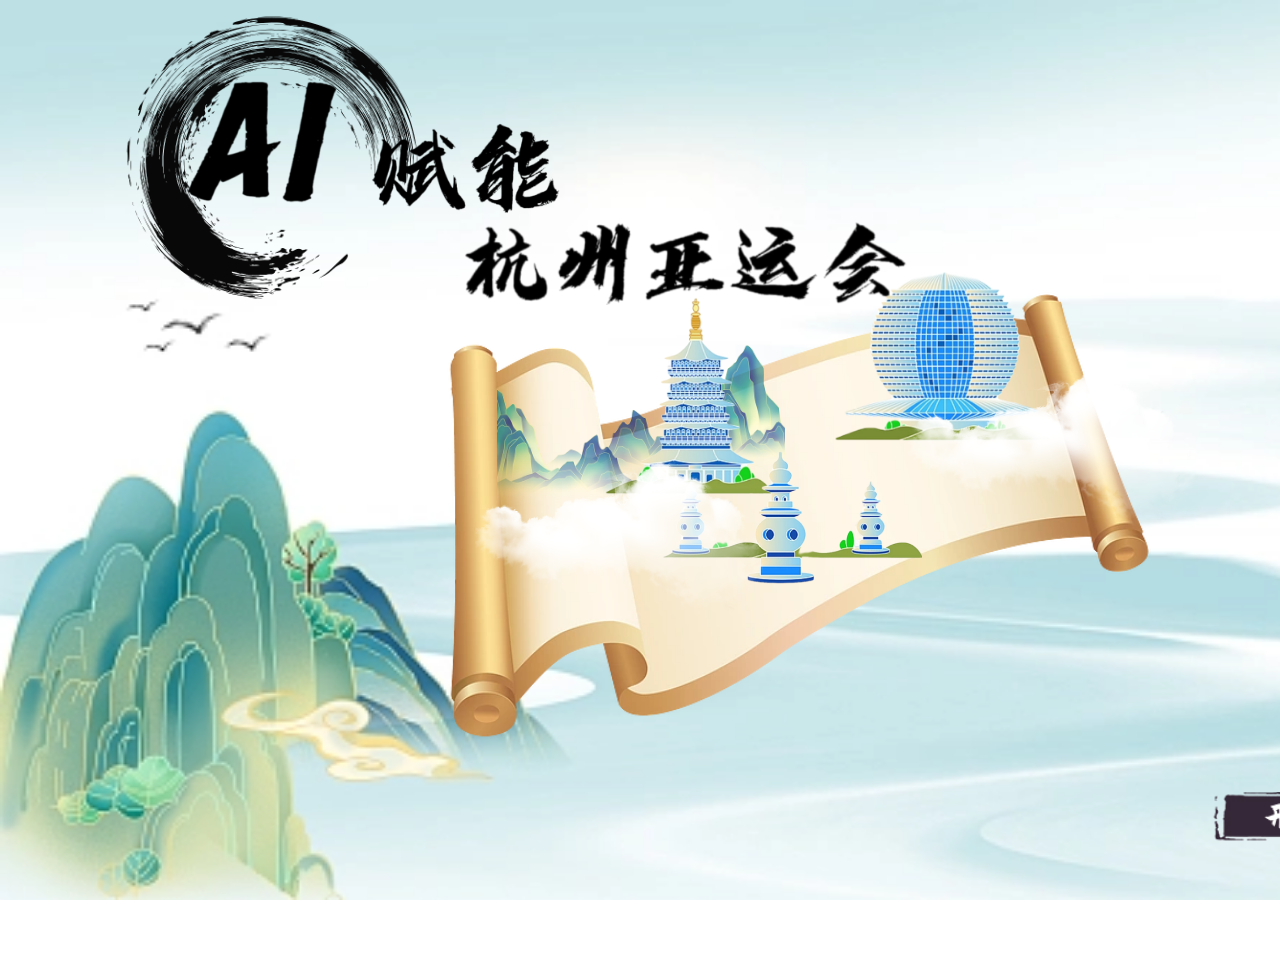
<file: index.html>
<!DOCTYPE html>
<html lang="en">
<head>
    <meta charset="UTF-8">
    <meta name="viewport" content="width=, initial-scale=1.0">
    <title>AI赋能杭州亚运会</title>
</head>
<link rel="stylesheet" href="./css/main.css">
<link rel="stylesheet" href="./css/first_page.css">
<body>
    <div class="back"></div>
    <div class="juanzhou"></div>
    <div id="shan"></div>
    <div id="lei"></div>
    <div id="san"></div>
    <div id="qiu"></div>
    <div id="yun1"></div>
    <div id="yun2"></div>
    <div id="mo"></div>
    <div id="word"></div>
    <a href="./jieshao_cong1.html"><div id="kaishi"></div></a>
        <p id="xiazai"> </p>

</body>
<script>
</script>
</html>
</file>
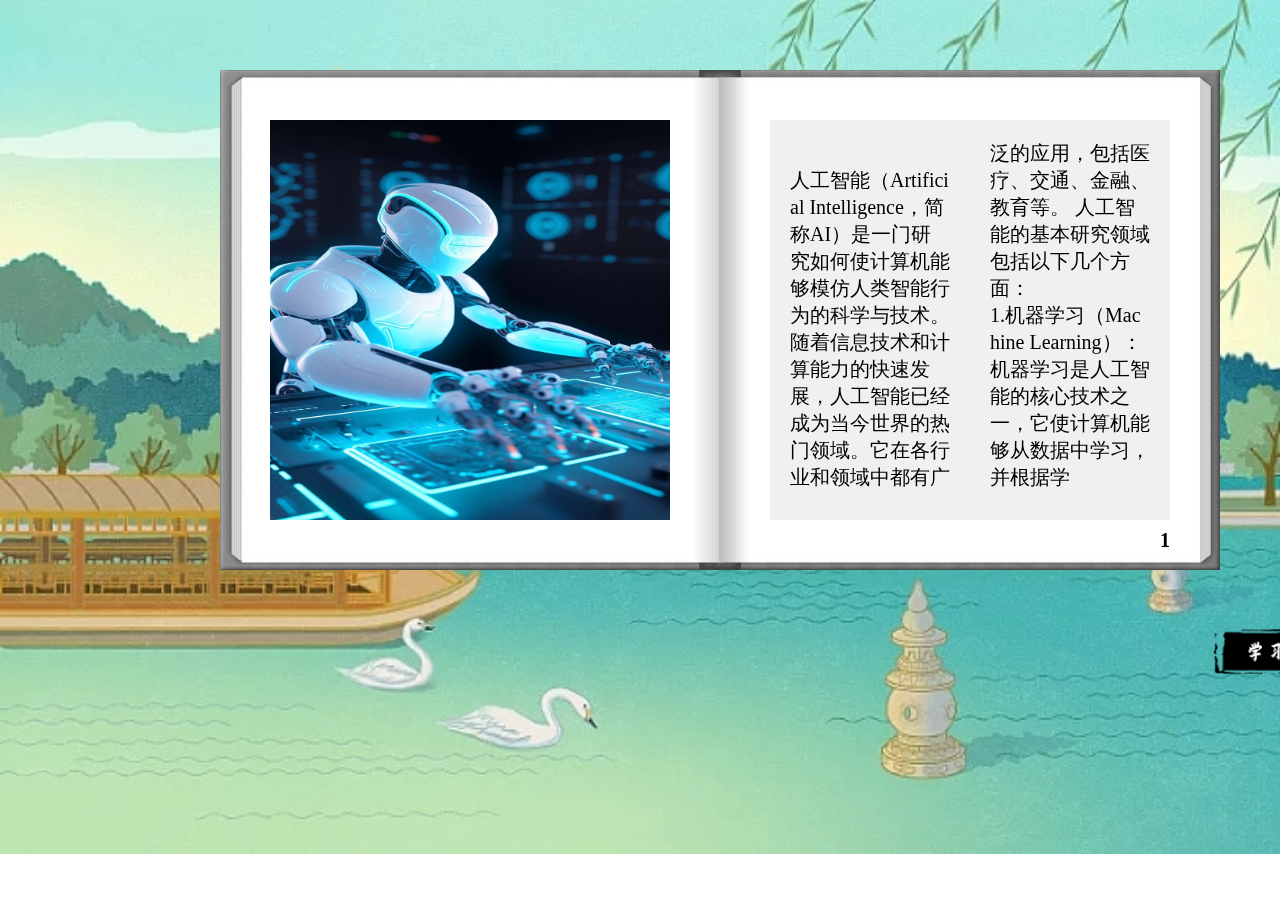
<file: book.html>
<!DOCTYPE html>
<html>
<head>
	<meta charset="UTF-8" /> 
	<title>AI赋能杭州亚运会</title>
	<link rel="stylesheet" type="text/css" href="./css/book.css">
	<script type="text/javascript" src="./js/book/jquery.min.js"></script>
	<script type="text/javascript" src="./js/book/book.js"></script>
</head>
<body>
	<section id="knowledge" class="viewBlock">
		<div class="bookBox">
			<a class="lastBtn"><</a>
			<a class="nextBtn">></a>
			<div class="bookPage frist">
				<img src="./image/book/img/tu1.webp" />
			</div>
			<div class="bookPage runPage">
				<div class="bookWord">
					<br>人工智能（Artificial Intelligence，简称AI）是一门研究如何使计算机能够模仿人类智能行为的科学与技术。随着信息技术和计算能力的快速发展，人工智能已经成为当今世界的热门领域。它在各行业和领域中都有广泛的应用，包括医疗、交通、金融、教育等。
            人工智能的基本研究领域包括以下几个方面：</br>
            1.机器学习（Machine Learning）：机器学习是人工智能的核心技术之一，它使计算机能够从数据中学习，并根据学</p>
					<span class="pageNumber">1</span>
				</div>
				<img src="./image/book/img/tu2.png" />	
			</div>
			<div class="bookPage runPage">
				<div class="bookWord">
          <p>习到的知识做出预测和决策。常见的机器学习算法包括监督学习、无监督学习和强化学习。2.深度学习（Deep Learning）：深度学习是机器学习的一个分支，它通过构建多层神经网络模型来实现对大规模数据的学习和分析。深度学习在图像识别、语音识别和自然语言处理等领域取得了重大突破。3.自然语言处理（Natural Language Processing，简称NLP）：自然语言处理涉及计算机对人类语言进行理解和生成的技术。NLP在智能助手、机器</p>				
					<span class="pageNumber">2</span>
				</div>
				<img src="./image/book/img/tu3.png" />
			</div>
			<div class="bookPage runPage">
				<div class="bookWord">
          <p>翻译和情感分析等方面有广泛应用。4.计算机视觉（Computer Vision）：计算机视觉使计算机能够理解和解释图像和视频数据。它可以实现图像识别、目标检测、人脸识别等功能，广泛应用于安防、医疗、自动驾驶等领域。</p>
					<span class="pageNumber">3</span>
				</div>
				<img src="./image/book/img/tu4.jpeg" />
			</div>
			<div class="bookPage last">
				<div class="bookWord">
          <p>在杭州亚运会中，人工智能技术也将发挥重要作用。例如，人脸识别技术可以用于提供更便捷的入场通道和安全监测系统；机器学习和数据分析可以帮助预测比赛结果和优化训练计划；智能助手可以为观众提供实时赛事信息和导航服务；计算机视觉可以用于裁判判决和视频回放等。人工智能技术将为杭州亚运会带来更高效、智能和安全的体验。</p>
					<span class="pageNumber">4</span>
				</div>
			</div>
		</div>
			<a href="./first.html"><div id="button_next"></div></a>

	</section>
</div>
</body>
</html>
</file>
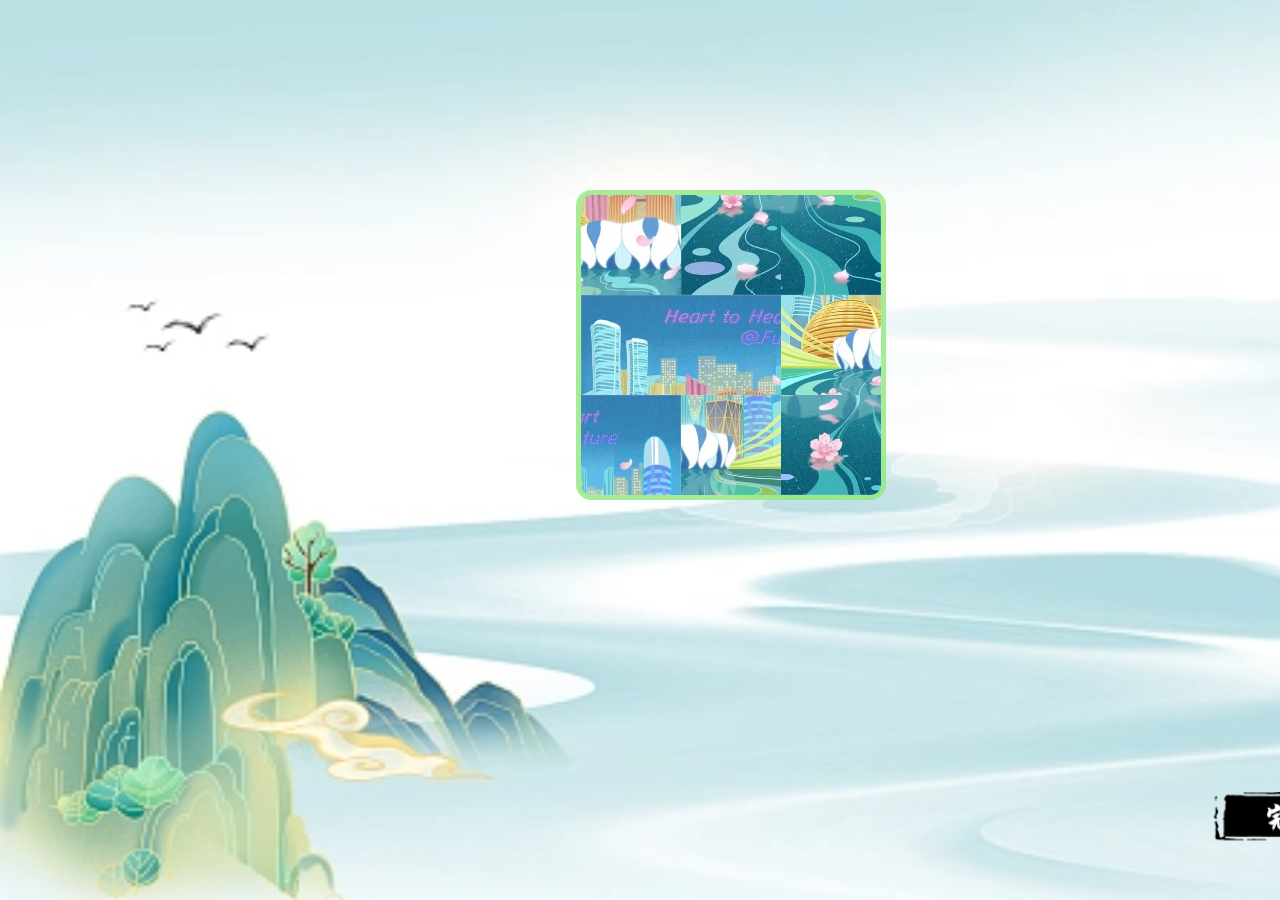
<file: pintu.html>
<!DOCTYPE html>
<html lang="en">

<head>
    <meta charset="UTF-8">
    <meta name="viewport" content="width=device-width, initial-scale=1.0">
    <meta http-equiv="X-UA-Compatible" content="ie=edge">
    <title>AI赋能杭州亚运会</title>
    <link rel="stylesheet" href="./css/pintu.css">
    <link rel="stylesheet" href="./css/main.css">
</head>

<body>
    <div class="back"></div>
    <div id="box">
        <span id="one"></span>
        <span id="two"></span>
        <span id="three_pintu"></span>
        <span id="four"></span>
        <span id="five"></span>
        <span id="six"></span>
        <span id="seven"></span>
        <span id="eight"></span>
        <span id="nine"></span>
    </div>
    <a href="./jieshao_lian2.html"><div id="wancheng"></div></a>
</body>
<script type="text/javascript" src="./js/pintu.js"></script>


</html>
</file>
<file: css/main.css>
*{
    width: 100%;
}
body{
width: 100%;
height: 100%;
min-width: 1440px;
min-height: 730px;
margin: 0;
position: absolute;
display: flex;
margin: 0;
overflow: hidden;
}
.back_xihu {
    width: 100%;
    height: 100%;
    opacity: 1;
    background: url("../image/first/xihu.webp");
    background-repeat: no-repeat;
    background-size: cover;
    overflow-y: hidden;
    position: absolute;
    z-index: 1;
}
.back_qiu {
    width: 100%;
    height: 100%;
    opacity: 1;
    background: url("../image/thirth/beijing.webp");
    background-repeat: no-repeat;
    background-size: cover;
    overflow-y: hidden;
    position: absolute;
    z-index: 1;
}
.back {
    width: 100%;
    height: 100%;
    opacity: 1;
    background: url("../image/first_page/back.webp");
    background-repeat: no-repeat;
    background-size: cover;
    overflow-y: hidden;
    position: absolute;
    z-index: 1;
}
#juanzhou{
    top: 8%;
    left: 10%;
    width: 90%;
    height: 90%;
    background: url("../image/map/juanzhou1.png");
    background-repeat: no-repeat;
    background-size: contain;
    overflow-y: hidden;
    position: absolute;
    z-index: 2;
}
#kuang{
    top: 55%;
    left: 28%;
    width: 60%;
    height: 40%;
    background: url("../image/wenben_1.png");
    background-repeat: no-repeat;
    background-size: contain;
    overflow-y: hidden;
    position: absolute;
    z-index: 2;
}

@font-face {
        font-family: "word";        
        src:url("../PangMenZhengDaoCuShuTi-2.ttf");     
        font-weight: normal;
        font-style: normal;
    }
#guangquan{
    top: 72%;
    left: 80%;
    width: 12%;
    height: 24%;
    background: url("../image/guangquan.webp");
    background-repeat: no-repeat;
    background-size: contain;
    overflow-y: hidden;
    position: absolute;
    z-index: 2;
    animation:3s bigger infinite;
    filter: drop-shadow(10px 20px 5px wihte);
}
@keyframes bigger {
    0%{
        scale: 1.0;
    }
    50%{
        scale: 1.2;
    }
    100%{
        scale: 1;
    }
}
#mingxinpian{
    top: 8%;
    left: 35%;
    width: 50%;
    height: 70%;
    background: url("../image/mingxin.jpg");
    background-repeat: no-repeat;
    background-size: contain;
    overflow-y: hidden;
    position: absolute;
    z-index: 2;
}
</file>
<file: css/first_page.css>
.back {

    width: 100%;
    height: 100%;
    opacity: 1;
    background: url("../image/first_page/back.webp");
    background-repeat: no-repeat;
    background-size: cover;
    overflow-y: hidden;
    position: absolute;
    z-index: 1;
}

.juanzhou {
    left: 30%;
    top: 30%;
    width: 50%;
    height: 65%;
    opacity: 1;
    background: url("../image/first_page/juanzhou2.png");
    background-repeat: no-repeat;
    background-size: contain;
    overflow: hidden;
    position: absolute;
    z-index: 2;
}

#shan {
    left: 34.5%;
    top: 30%;
    width: 20%;
    height: 35%;
    background: url("../image/first_page/shan.webp");
    background-repeat: no-repeat;
    background-size: contain;
    overflow: hidden;
    position: absolute;
    z-index: 2;
}

#lei {
    left: 42%;
    top: 33%;
    width: 12%;
    height: 30%;
    background: url("../image/first_page/lei.PNG");
    background-repeat: no-repeat;
    background-size: contain;
    overflow: hidden;
    position: absolute;
    z-index: 2;
}

#san {
    left: 46%;
    top: 50%;
    width: 18%;
    height: 20%;
    background: url("../image/first_page/san.PNG");
    background-repeat: no-repeat;
    background-size: contain;
    overflow: hidden;
    position: absolute;
    z-index: 2;
}

#qiu {
    left: 58%;
    top: 30%;
    width: 15%;
    height: 20%;
    background: url("../image/first_page/qiu.PNG");
    background-repeat: no-repeat;
    background-size: contain;
    overflow: hidden;
    position: absolute;
    z-index: 2;
}
#yun1{
    left: 33%;
    top: 45%;
    width: 20%;
    height: 25%;
    background: url("../image/first_page/yun.webp");
    background-repeat: no-repeat;
    background-size: contain;
    overflow: hidden;
    position: absolute;
    z-index: 2;
    animation: css1 10s infinite;
}
@keyframes css1 {
    0%{
        scale: 1.0;
    }
    50%{
        left: 30%;
        scale: 1.2;
    }
    100%{
        left: 33%;
        scale: 1.0;
    }
}
#yun2{
    left: 63%;
    top: 35%;
    width: 20%;
    height: 25%;
    background: url("../image/first_page/yun.webp");
    background-repeat: no-repeat;
    background-size: contain;
    overflow: hidden;
    position: absolute;
    z-index: 2;
    animation: css2 10s infinite;

}
@keyframes css2 {
    0%{
        scale: 1.0;
    }
    50%{
        left: 67%;
        scale: 1.2;
    }
    100%{
        left: 63%;
        scale: 1.0;
    }
}
#mo{
    left: 8%;
    top: 0%;
    width: 35%;
    height: 35%;
    background: url("../image/first_page/mo.webp");
    background-repeat: no-repeat;
    background-size: contain;
    overflow: hidden;
    position: absolute;
    z-index: 2;
}

#word{
    left: 13%;
    top: 9%;
    width: 50%;
    height: 40%;
    background: url("../image/first_page/word.PNG");
    background-repeat: no-repeat;
    background-size: contain;
    overflow: hidden;
    position: absolute;
    z-index: 2;
}
#kaishi{
    left: 84%;
    bottom: 5%;
    width: 12%;
    height: 8%;
    background: url("../image/first_page/button.webp");
    background-repeat: no-repeat;
    background-size: contain;
    overflow: hidden;
    position: absolute;
    z-index: 2;
}

#xiazai{
    top: 80%;
    left: 40%;
    width: 50%;
    height: 25%;
    overflow-y: hidden;
    position: absolute;
    z-index: 2;
    font-family: "word";
    word-wrap: break-word;
    word-break: break-all;
    font-size: 180%;
}
</file>
<file: css/book.css>
body {
	width: 100%;
	height: 100%;
	min-width: 1440px;
	min-height: 730px;
	margin: 0;
	position: relative;
	display: flex;
	background-image: url("../image/book/img/xihu.webp");
	background-repeat: no-repeat;
	background-size: cover;
}

#button_next {
	left: 84%;
	top: 85%;
	width: 12%;
	height: 8%;
	background: url("../image/first/button_next.webp");
	background-repeat: no-repeat;
	background-size: contain;
	overflow: hidden;
	position: absolute;
	z-index: 2;
}

a,
a:link,
a:visited,
a:hover,
a:active {
	text-decoration: none;
}

::-moz-selection {
	background: #338FFF;
	color: #fff;
}

::-webkit-selection {
	background: #338FFF;
	color: #fff;
}

::selection {
	background: #338FFF;
	color: #fff;
}

.clear::after {
	content: "";
	display: block;
	height: 0px;
	clear: both;
	visibility: hidden;
}

.response-img {
	display: block;
	max-width: 100%;
}

.text-overflow {
	white-space: nowrap;
	overflow: hidden;
	text-overflow: ellipsis;
}

#knowledge {
	width: 100%;
	position: relative;
	
	padding: 40px 0;
}

.bookBox {
	width: 1000px;
	height: 500px;
	position: relative;
	margin: 30px auto;
	-webkit-perspective-origin: 50% 60%;
	perspective-origin: 50% 60%;
	-webkit-perspective: 1500px;
	perspective: 1500px;
	background: url(../image/book/img/bookBg.png) no-repeat 0 0;
	background-size: 100% 100%;
}

.bookBox:hover .lastBtn {
	display: block;
}

.bookBox:hover .nextBtn {
	display: block;
}

.bookPage {
	position: absolute;
	width: 500px;
	height: 500px;
	top: 0;
	-webkit-transform-style: preserve-3d;
	-moz-transform-style: preserve-3d;
	-ms-transform-style: preserve-3d;
	-o-transform-style: preserve-3d;
	transform-style: preserve-3d;
	-webkit-transition: all linear 2s;
	-moz-transition: all linear 2s;
	-ms-transition: all linear 2s;
	-o-transition: all linear 2s;
	transition: all linear 2s;
	background: url(../image/book/img/bookLeft.png) no-repeat;
	background-size: 479.26px 483.33px;
	background-position: 20.74px 8.3px;
}

.bookPage img {
	position: absolute;
	top: 50px;
	height: 400px;
	left: 50px;
	display: inline-block;
	width: 400px;
}

.bookWord {
	position: absolute;
	top: 50px;
	left: 50px;
	display: inline-block;
	width: 360px;
	height: 360px;
	padding: 20px;
	font-size: 20px;
	line-height: 27px;
	backface-visibility: visible;
	background-color: #f0f0f0;
	word-break: break-all;
	-webkit-column-count: 2;
	-webkit-column-gap: 40px;
	-moz-column-count: 2;
	-moz-column-gap: 40px;
	-ms-column-count: 2;
	-ms-column-gap: 40px;
	column-count: 2;
	column-gap: 40px;
}

.bookWord span {
	font-size: 30px;
	font-weight: 600;
	line-height: 40px;
}

.frist {
	left: 0;
	z-index: 1;
}

.frist img {
	z-index: 1;
}

.last {
	right: 0;
	z-index: 1;
}

.last p {
	z-index: 1;
}

.runPage {
	right: 0;
	-webkit-transform-origin: 0 0;
	-moz-transform-origin: 0 0;
	-ms-transform-origin: 0 0;
	-o-transform-origin: 0 0;
	transform-origin: 0 0;
}

.runPage,
.bookPage:last-child {
	background: url(../image/book/img/bookRight.png) no-repeat;
	background-size: 479.26px 483.33px;
	background-position: 0 8.3px;
}

.runClass {
	-webkit-transform: rotateY(-180deg);
	-moz-transform: rotateY(-180deg);
	-ms-transform: rotateY(-180deg);
	-o-transform: rotateY(-180deg);
	transform: rotateY(-180deg);
}

.lastBtn,
.nextBtn {
	display: none;
	position: absolute;
	top: 200px;
	cursor: pointer;
	z-index: 999;
	font-size: 50px;
	line-height: 100px;
	color: #fff;
	text-decoration: none;
	background-color: rgba(97, 202, 135, 0.5);
}

.lastBtn {
	left: 0;
}

.nextBtn {
	right: 0;
}

.canvasBox {
	display: block;
	width: 158px;
	height: 158px;
}

.pageNumber {
	position: absolute;
	bottom: -40px;
	right: 0;
	font-size: 20px !important;
	line-height: 30px;
}
</file>
<file: css/pintu.css>
#box {
    height: 300px;
    width: 300px;
    left: 40%;
    top: 20%;
    position: absolute;
    background-color: rgba(144, 231, 125, 0.552);
    border: 5px solid rgba(144, 231, 125, 0.552);
    overflow: hidden;
    border-radius: 5%;
    margin: 10px auto;
    z-index: 2;
}
#wancheng{
    left: 84%;
	bottom: 5%;
	width: 12%;
	height: 8%;
	background: url("../image/pintu/wancheng.webp");
	background-repeat: no-repeat;
	background-size: contain;
	overflow: hidden;
	position: absolute;
	z-index: 2;
}
span {
    width: 100px;
    height: 100px;
    position: absolute;
    font-size: 50px;
    text-align: center;
    line-height: 100px;
    color: #FFF;
    user-select: none;
    cursor: pointer;
    font-weight: bolder;
}

#one {
    top: 0;
    left: 0;
    background: url(../image/pintu/5.png);
    background-size: 100% 100%;
}

#two {
    top: 0;
    left: 100px;
    background: url(../image/pintu/7.png);
    background-size: 100% 100%;
}

#three_pintu {
    top: 0;
    left: 200px;
    background: url(../image/pintu/9.png);
    background-size: 100% 100%;
}

#four {
    top: 100px;
    left: 0;
    background: url(../image/pintu/1.png);
    background-size: 100% 100%;
}

#five {
    top: 100px;
    left: 100px;
    background: url(../image/pintu/2.png);
    background-size: 100% 100%;
}

#six {
    top: 100px;
    left: 200px;
    background: url(../image/pintu/4.png);
    background-size: 100% 100%;
}

#seven {
    top: 200px;
    left: 0;
    background: url(../image/pintu/3.png);
    background-size: 100% 100%;
}

#eight {
    top: 200px;
    left: 100px;
    background: url(../image/pintu/6.png);
    background-size: 100% 100%;
}

#nine {
    top: 200px;
    left: 200px;
    background: url(../image/pintu/8.png);
    background-size: 100% 100%;
}

#box .cBox {
    position: absolute;
}
</file>
